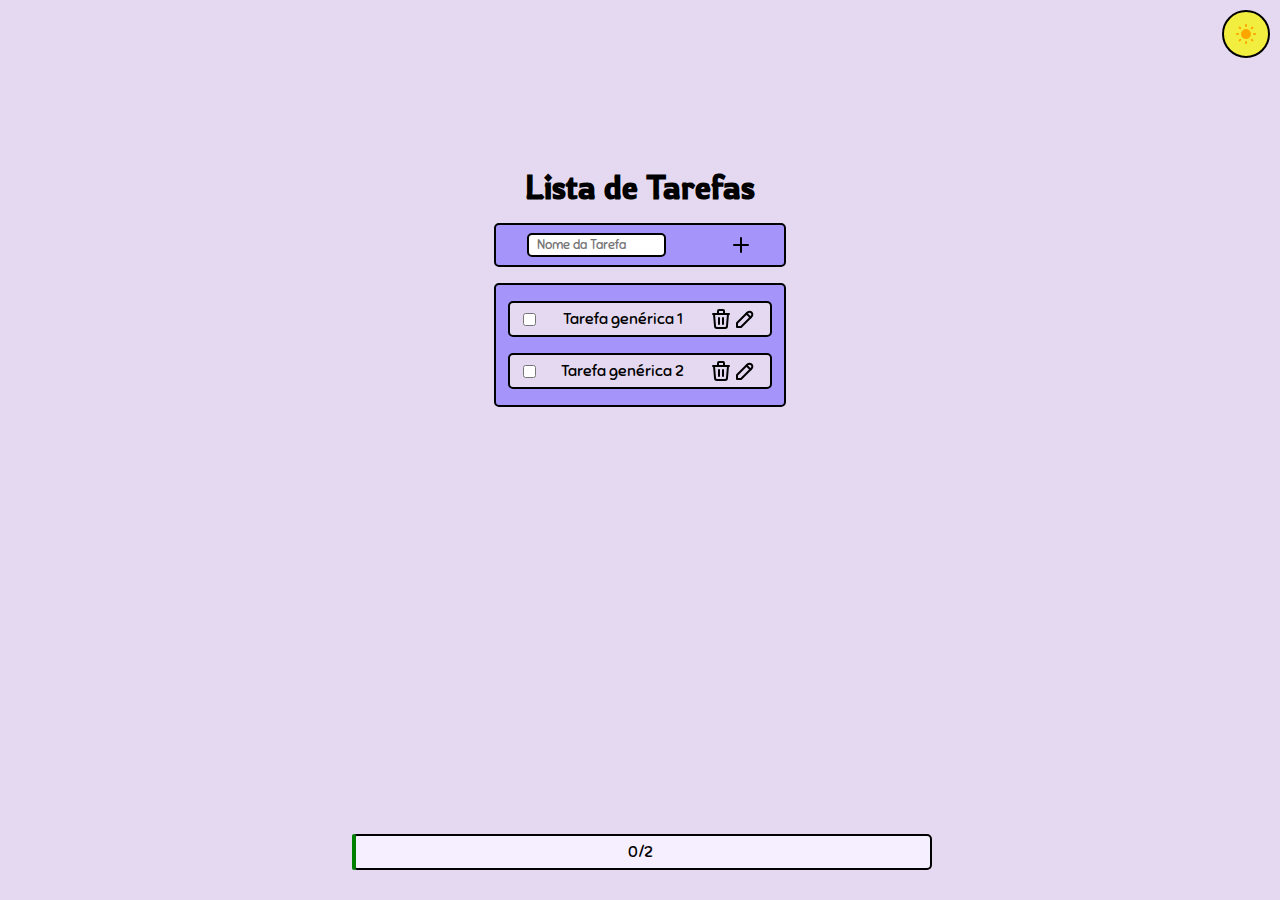
<file: index.html>
<!DOCTYPE html>
<html lang="ptbr">
  <head>
    <meta charset="UTF-8" />
    <meta name="viewport" content="width=device-width, initial-scale=1.0" />
    <title>Lista de Tarefas</title>
    <link rel="stylesheet" href="estilo.css" />
    <script type="module" src="logica.js" defer></script>
  </head>
  <body>
    <div class="container">
      <button id="mudar-tema">
        <svg id="sol" xmlns="http://www.w3.org/2000/svg"  width="24"  height="24"  viewBox="0 0 24 24"  fill="currentColor"  class="icon icon-tabler icons-tabler-filled icon-tabler-sun"><path stroke="none" d="M0 0h24v24H0z" fill="none"/><path d="M12 19a1 1 0 0 1 .993 .883l.007 .117v1a1 1 0 0 1 -1.993 .117l-.007 -.117v-1a1 1 0 0 1 1 -1z" /><path d="M18.313 16.91l.094 .083l.7 .7a1 1 0 0 1 -1.32 1.497l-.094 -.083l-.7 -.7a1 1 0 0 1 1.218 -1.567l.102 .07z" /><path d="M7.007 16.993a1 1 0 0 1 .083 1.32l-.083 .094l-.7 .7a1 1 0 0 1 -1.497 -1.32l.083 -.094l.7 -.7a1 1 0 0 1 1.414 0z" /><path d="M4 11a1 1 0 0 1 .117 1.993l-.117 .007h-1a1 1 0 0 1 -.117 -1.993l.117 -.007h1z" /><path d="M21 11a1 1 0 0 1 .117 1.993l-.117 .007h-1a1 1 0 0 1 -.117 -1.993l.117 -.007h1z" /><path d="M6.213 4.81l.094 .083l.7 .7a1 1 0 0 1 -1.32 1.497l-.094 -.083l-.7 -.7a1 1 0 0 1 1.217 -1.567l.102 .07z" /><path d="M19.107 4.893a1 1 0 0 1 .083 1.32l-.083 .094l-.7 .7a1 1 0 0 1 -1.497 -1.32l.083 -.094l.7 -.7a1 1 0 0 1 1.414 0z" /><path d="M12 2a1 1 0 0 1 .993 .883l.007 .117v1a1 1 0 0 1 -1.993 .117l-.007 -.117v-1a1 1 0 0 1 1 -1z" /><path d="M12 7a5 5 0 1 1 -4.995 5.217l-.005 -.217l.005 -.217a5 5 0 0 1 4.995 -4.783z" /></svg>
        <svg id="lua" xmlns="http://www.w3.org/2000/svg"  width="20"  height="20"  viewBox="0 0 24 24"  fill="currentColor"  class="icon icon-tabler icons-tabler-filled icon-tabler-moon"><path stroke="none" d="M0 0h24v24H0z" fill="none"/><path d="M12 1.992a10 10 0 1 0 9.236 13.838c.341 -.82 -.476 -1.644 -1.298 -1.31a6.5 6.5 0 0 1 -6.864 -10.787l.077 -.08c.551 -.63 .113 -1.653 -.758 -1.653h-.266l-.068 -.006l-.06 -.002z" /></svg>
      </button>
      <div class="listaTarefas">
        <h1>Lista de Tarefas</h1>
        <div class="novaTarefa">
          <span>
            <label for="nomeTarefa"></label>
            <input
              type="text"
              id="nomeTarefa"
              class="nomeTarefa"
              placeholder="Nome da Tarefa"
            />
          </span>
          <svg
            id="adicionar"
            xmlns="http://www.w3.org/2000/svg"
            width="24"
            height="24"
            viewBox="0 0 24 24"
            fill="none"
            stroke="currentColor"
            stroke-width="2"
            stroke-linecap="round"
            stroke-linejoin="round"
            class="icon icon-tabler icons-tabler-outline icon-tabler-plus"
          >
            <path stroke="none" d="M0 0h24v24H0z" fill="none" />
            <path d="M12 5l0 14" />
            <path d="M5 12l14 0" />
          </svg>
        </div>

        <div class="tarefas"></div>
      </div>
      <div class="progressbar">
        <div id="fundo"></div>
        <div id="porcentagem"></div>
        <p id="numeros"></p>
      </div>
    

      <div id="modal">
        <svg id="fechar" xmlns="http://www.w3.org/2000/svg"  width="24"  height="24"  viewBox="0 0 24 24"  fill="none"  stroke="currentColor"  stroke-width="2"  stroke-linecap="round"  stroke-linejoin="round"  class="icon icon-tabler icons-tabler-outline icon-tabler-x"><path stroke="none" d="M0 0h24v24H0z" fill="none"/><path d="M18 6l-12 12" /><path d="M6 6l12 12" /></svg>
        <h1>Desenvolvimento Web 1</h1>
        <div class="contato">
          <h2>Alunos:</h2>
          <ul class="alunos">
            <li>
              <a target="_blank" href="">Allan Guilherme</a>
              <a target="_blank" href="https://api.whatsapp.com/send?phone=5544999206649">
                <svg fill="#000000" height="20px" width="20px" version="1.1" id="Layer_1" xmlns="http://www.w3.org/2000/svg" xmlns:xlink="http://www.w3.org/1999/xlink"
                viewBox="0 0 308 308" xml:space="preserve">
                <g id="XMLID_468_">
                    <path id="XMLID_469_" d="M227.904,176.981c-0.6-0.288-23.054-11.345-27.044-12.781c-1.629-0.585-3.374-1.156-5.23-1.156
                        c-3.032,0-5.579,1.511-7.563,4.479c-2.243,3.334-9.033,11.271-11.131,13.642c-0.274,0.313-0.648,0.687-0.872,0.687
                        c-0.201,0-3.676-1.431-4.728-1.888c-24.087-10.463-42.37-35.624-44.877-39.867c-0.358-0.61-0.373-0.887-0.376-0.887
                        c0.088-0.323,0.898-1.135,1.316-1.554c1.223-1.21,2.548-2.805,3.83-4.348c0.607-0.731,1.215-1.463,1.812-2.153
                        c1.86-2.164,2.688-3.844,3.648-5.79l0.503-1.011c2.344-4.657,0.342-8.587-0.305-9.856c-0.531-1.062-10.012-23.944-11.02-26.348
                        c-2.424-5.801-5.627-8.502-10.078-8.502c-0.413,0,0,0-1.732,0.073c-2.109,0.089-13.594,1.601-18.672,4.802
                        c-5.385,3.395-14.495,14.217-14.495,33.249c0,17.129,10.87,33.302,15.537,39.453c0.116,0.155,0.329,0.47,0.638,0.922
                        c17.873,26.102,40.154,45.446,62.741,54.469c21.745,8.686,32.042,9.69,37.896,9.69c0.001,0,0.001,0,0.001,0
                        c2.46,0,4.429-0.193,6.166-0.364l1.102-0.105c7.512-0.666,24.02-9.22,27.775-19.655c2.958-8.219,3.738-17.199,1.77-20.458
                        C233.168,179.508,230.845,178.393,227.904,176.981z"/>
                    <path id="XMLID_470_" d="M156.734,0C73.318,0,5.454,67.354,5.454,150.143c0,26.777,7.166,52.988,20.741,75.928L0.212,302.716
                        c-0.484,1.429-0.124,3.009,0.933,4.085C1.908,307.58,2.943,308,4,308c0.405,0,0.813-0.061,1.211-0.188l79.92-25.396
                        c21.87,11.685,46.588,17.853,71.604,17.853C240.143,300.27,308,232.923,308,150.143C308,67.354,240.143,0,156.734,0z
                          M156.734,268.994c-23.539,0-46.338-6.797-65.936-19.657c-0.659-0.433-1.424-0.655-2.194-0.655c-0.407,0-0.815,0.062-1.212,0.188
                        l-40.035,12.726l12.924-38.129c0.418-1.234,0.209-2.595-0.561-3.647c-14.924-20.392-22.813-44.485-22.813-69.677 c0-65.543,53.754-118.867,119.826-118.867c66.064,0,119.812,53.324,119.812,118.867 C276.546,215.678,222.799,268.994,156.734,268.994z"/></g>
                </svg>
              </a>
            </li>
            <li>
              <a target="_blank" href="">Andrei Abner</a>
              <a target="_blank" href="https://api.whatsapp.com/send?phone=5544998954880">
                <svg fill="#000000" height="20px" width="20px" version="1.1" id="Layer_1" xmlns="http://www.w3.org/2000/svg" xmlns:xlink="http://www.w3.org/1999/xlink"
                viewBox="0 0 308 308" xml:space="preserve">
                <g id="XMLID_468_">
                    <path id="XMLID_469_" d="M227.904,176.981c-0.6-0.288-23.054-11.345-27.044-12.781c-1.629-0.585-3.374-1.156-5.23-1.156
                        c-3.032,0-5.579,1.511-7.563,4.479c-2.243,3.334-9.033,11.271-11.131,13.642c-0.274,0.313-0.648,0.687-0.872,0.687
                        c-0.201,0-3.676-1.431-4.728-1.888c-24.087-10.463-42.37-35.624-44.877-39.867c-0.358-0.61-0.373-0.887-0.376-0.887
                        c0.088-0.323,0.898-1.135,1.316-1.554c1.223-1.21,2.548-2.805,3.83-4.348c0.607-0.731,1.215-1.463,1.812-2.153
                        c1.86-2.164,2.688-3.844,3.648-5.79l0.503-1.011c2.344-4.657,0.342-8.587-0.305-9.856c-0.531-1.062-10.012-23.944-11.02-26.348
                        c-2.424-5.801-5.627-8.502-10.078-8.502c-0.413,0,0,0-1.732,0.073c-2.109,0.089-13.594,1.601-18.672,4.802
                        c-5.385,3.395-14.495,14.217-14.495,33.249c0,17.129,10.87,33.302,15.537,39.453c0.116,0.155,0.329,0.47,0.638,0.922
                        c17.873,26.102,40.154,45.446,62.741,54.469c21.745,8.686,32.042,9.69,37.896,9.69c0.001,0,0.001,0,0.001,0
                        c2.46,0,4.429-0.193,6.166-0.364l1.102-0.105c7.512-0.666,24.02-9.22,27.775-19.655c2.958-8.219,3.738-17.199,1.77-20.458
                        C233.168,179.508,230.845,178.393,227.904,176.981z"/>
                    <path id="XMLID_470_" d="M156.734,0C73.318,0,5.454,67.354,5.454,150.143c0,26.777,7.166,52.988,20.741,75.928L0.212,302.716
                        c-0.484,1.429-0.124,3.009,0.933,4.085C1.908,307.58,2.943,308,4,308c0.405,0,0.813-0.061,1.211-0.188l79.92-25.396
                        c21.87,11.685,46.588,17.853,71.604,17.853C240.143,300.27,308,232.923,308,150.143C308,67.354,240.143,0,156.734,0z
                          M156.734,268.994c-23.539,0-46.338-6.797-65.936-19.657c-0.659-0.433-1.424-0.655-2.194-0.655c-0.407,0-0.815,0.062-1.212,0.188
                        l-40.035,12.726l12.924-38.129c0.418-1.234,0.209-2.595-0.561-3.647c-14.924-20.392-22.813-44.485-22.813-69.677 c0-65.543,53.754-118.867,119.826-118.867c66.064,0,119.812,53.324,119.812,118.867 C276.546,215.678,222.799,268.994,156.734,268.994z"/></g>
                </svg>
              </a>
            </li>
            <li>
              <a target="_blank" href="">Gustavo Naida</a>
              <a target="_blank" href="https://api.whatsapp.com/send?phone=5544999085795">
                <svg fill="#000000" height="20px" width="20px" version="1.1" id="Layer_1" xmlns="http://www.w3.org/2000/svg" xmlns:xlink="http://www.w3.org/1999/xlink"
                viewBox="0 0 308 308" xml:space="preserve">
                <g id="XMLID_468_">
                    <path id="XMLID_469_" d="M227.904,176.981c-0.6-0.288-23.054-11.345-27.044-12.781c-1.629-0.585-3.374-1.156-5.23-1.156
                        c-3.032,0-5.579,1.511-7.563,4.479c-2.243,3.334-9.033,11.271-11.131,13.642c-0.274,0.313-0.648,0.687-0.872,0.687
                        c-0.201,0-3.676-1.431-4.728-1.888c-24.087-10.463-42.37-35.624-44.877-39.867c-0.358-0.61-0.373-0.887-0.376-0.887
                        c0.088-0.323,0.898-1.135,1.316-1.554c1.223-1.21,2.548-2.805,3.83-4.348c0.607-0.731,1.215-1.463,1.812-2.153
                        c1.86-2.164,2.688-3.844,3.648-5.79l0.503-1.011c2.344-4.657,0.342-8.587-0.305-9.856c-0.531-1.062-10.012-23.944-11.02-26.348
                        c-2.424-5.801-5.627-8.502-10.078-8.502c-0.413,0,0,0-1.732,0.073c-2.109,0.089-13.594,1.601-18.672,4.802
                        c-5.385,3.395-14.495,14.217-14.495,33.249c0,17.129,10.87,33.302,15.537,39.453c0.116,0.155,0.329,0.47,0.638,0.922
                        c17.873,26.102,40.154,45.446,62.741,54.469c21.745,8.686,32.042,9.69,37.896,9.69c0.001,0,0.001,0,0.001,0
                        c2.46,0,4.429-0.193,6.166-0.364l1.102-0.105c7.512-0.666,24.02-9.22,27.775-19.655c2.958-8.219,3.738-17.199,1.77-20.458
                        C233.168,179.508,230.845,178.393,227.904,176.981z"/>
                    <path id="XMLID_470_" d="M156.734,0C73.318,0,5.454,67.354,5.454,150.143c0,26.777,7.166,52.988,20.741,75.928L0.212,302.716
                        c-0.484,1.429-0.124,3.009,0.933,4.085C1.908,307.58,2.943,308,4,308c0.405,0,0.813-0.061,1.211-0.188l79.92-25.396
                        c21.87,11.685,46.588,17.853,71.604,17.853C240.143,300.27,308,232.923,308,150.143C308,67.354,240.143,0,156.734,0z
                          M156.734,268.994c-23.539,0-46.338-6.797-65.936-19.657c-0.659-0.433-1.424-0.655-2.194-0.655c-0.407,0-0.815,0.062-1.212,0.188
                        l-40.035,12.726l12.924-38.129c0.418-1.234,0.209-2.595-0.561-3.647c-14.924-20.392-22.813-44.485-22.813-69.677 c0-65.543,53.754-118.867,119.826-118.867c66.064,0,119.812,53.324,119.812,118.867 C276.546,215.678,222.799,268.994,156.734,268.994z"/></g>
                </svg>
              </a>
            </li>
          </ul>
        </div>
      </div>

    </div>
  </div>
  </body>
</html>
</file>
<file: estilo.css>
@font-face {
  font-family: "Sniglet-Regular";
  src: url("./Sniglet-Regular.ttf");
  font-weight: normal;
  font-style: normal;
}
@font-face {
  font-family: "Rowdies-Light";
  src: url("./Rowdies-Light.ttf");
  font-weight: normal;
  font-style: normal;
}

:root {
  --fonte-texto: "Sniglet-Regular";
  --fonte-titulo: "Rowdies-Light";

  --cor-textoEscuro: #f5efff;
  --cor-primeriaEscuro: #31285e;
  --cor-secundariaEscuro: #a594f9;
  --cor-3Escuro: #53449b;

  --cor-textoClaro: black;
  --cor-primeriaClaro: #e5d9f2;
  --cor-secundariaClaro: #a594f9;
}

body[data-theme="dark"] .container {
  background-color: var(--cor-primeriaEscuro);
  color: var(--cor-textoEscuro);
}
body[data-theme="dark"] .tarefa {
  background-color: var(--cor-secundariaEscuro);
}
body[data-theme="dark"] .listaTarefas {
  columns: var(--cor-textoEscuro);
}
body[data-theme="dark"] h1 {
  color: var(--cor-textoEscuro);
}
body[data-theme="dark"] .tarefas {
  background-color: var(--cor-3Escuro);
}
body[data-theme="dark"] .contato {
  background-color: var(--cor-secundariaEscuro);
}
body[data-theme="dark"] #modal {
  background-color: var(--cor-3Escuro);
}
body[data-theme="dark"] #mudar-tema {
  background-color: rgb(255, 255, 255);
}
body[data-theme="dark"] #sol {
 display: none;
}
body[data-theme="dark"] #lua {
  display: flex;
}



* {
  padding: 0;
  margin: 0;
  font-family: var(--fonte-texto);
}

h1 {
  font-family: var(--fonte-titulo);
  color: var(--cor-textoClaro);
  transition: 0.5s;
}

.container {
  display: flex;
  align-items: center;
  justify-content: center;
  width: 100vw;
  height: 100vh;
  background-color: var(--cor-primeriaClaro);
  transition: 0.5s;
}

.listaTarefas {
  display: flex;
  flex-direction: column;
  align-items: center;
  justify-content: top;
  margin-top: 3rem;
  height: 70vh;
  width: 20rem;
  padding-top: 1rem;
}

.tarefas {
  width: 90%;
  height: auto;
  display: flex;
  flex-direction: column;
  align-items: center;
  margin-top: 1rem;
  overflow-y: auto;
  overflow-x: hidden;
  background-color: var(--cor-secundariaClaro);
  border-radius: 5px;
  border: solid 2px black;
  padding-bottom: 1rem;
}

.tarefa {
  display: flex;
  align-items: center;
  justify-content: space-around;
  width: 90%;
  height: auto;
  min-height: 2rem;
  border-radius: 5px;
  background-color: var(--cor-primeriaClaro);
  margin-top: 1rem;
  border: solid 2px black;
}

.edicao {
  height: 100%;
  width: auto;
  display: flex;
  align-items: center;
}

.novaTarefa {
  background-color: var(--cor-secundariaClaro);
  width: 90%;
  height: 2.5rem;
  display: flex;
  justify-content: space-around;
  align-items: center;
  border-radius: 5px;
  margin-top: 1rem;
  border: solid 2px black;
}

.lixo {
  cursor: pointer;
}

.editar {
  cursor: pointer;
}

.nomeTarefa {
  height: 1.3rem;
  border-radius: 5px;
  border: none;
  border: black solid 2px;
  outline: none;
  padding-left: 0.5rem;
}

.salvar {
  background-color: white;
  border: solid 1.3px black;
  border-radius: 5px;
  height: 1.2rem;
  width: 3rem;
  cursor: pointer;
  transition: 0.5s ease;
}

.salvar:hover {
  transform: scale(1.1);
}

#nome {
  font-family: var(--fonte-texto);
}

svg {
  cursor: pointer;
}

#mudar-tema {
  height: 3rem;
  width: 3rem;
  position: fixed;
  top: 10px;
  right: 10px;
  display: flex;
  align-items: center;
  justify-content: center;
  border-radius: 100%;
  border: solid 2px black;
  background-color: rgba(245, 245, 0, 0.742);
  transition: 0.5s;
  cursor: pointer;
}

#mudar-tema:hover{
  transform: scale(1.1);
}

#sol{
  display: flex;
  color: orange;

}

#lua{
  display: none;

}


.progressbar {
  position: fixed;
  width: 45%;
  height: 2rem;
  bottom: 2rem;
  border-radius: 5px;
  display: flex;
  align-items: center;
  justify-content: flex-start;
}

#fundo {
  width: 100%;
  height: 100%;
  background-color: var(--cor-textoEscuro);
  border: solid 2px black;
  border-radius: 5px;
  position: absolute;
  z-index: 0;
}

#porcentagem {
  width: 60%;
  height: 100%;
  background-color: chartreuse;
  border: solid 2px green;
  border-radius: 5px;
  position: absolute;
  z-index: 1;
  transition: 0.5s;
}

#numeros {
  text-align: center;
  position: absolute;
  left: 50%;
  transform: translateX(-50%);
  z-index: 1;
  color: black;
}

#modal {
  background-color: var(--cor-secundariaClaro);
  position: fixed;
  height: 60%;
  width: 50%;
  display: none;
  flex-direction: column;
  align-items: center;
  justify-content: center;
  border: solid 2px black;
  border-radius: 10px;
  padding: 1rem;
}

.contato {
  height: 100%;
  width: 100%;
  background-color: var(--cor-primeriaClaro);
  border: solid 2px black;
  border-radius: 5px;
  display: flex;
  flex-direction: column;
  justify-content: center;
  transition: 0.5s;
}

.alunos {
  margin: 2rem;
  font-size: 1.1rem;
}

a {
  text-decoration: none;
  color: black;
  transition: 0.5s;
}

h2 {
  color: var(--cor-textoClaro);
  transition: 0.5;
  margin: 1rem;
}

ul {
  color: black;
}

#fechar {
  position: absolute;
  top: 10px;
  right: 10px;
  transform: rotate(-90deg);
  transition: 0.5s;
}

#fechar:hover {
  transform: rotate(90deg);
  transition: 0.5s;
}
</file>
